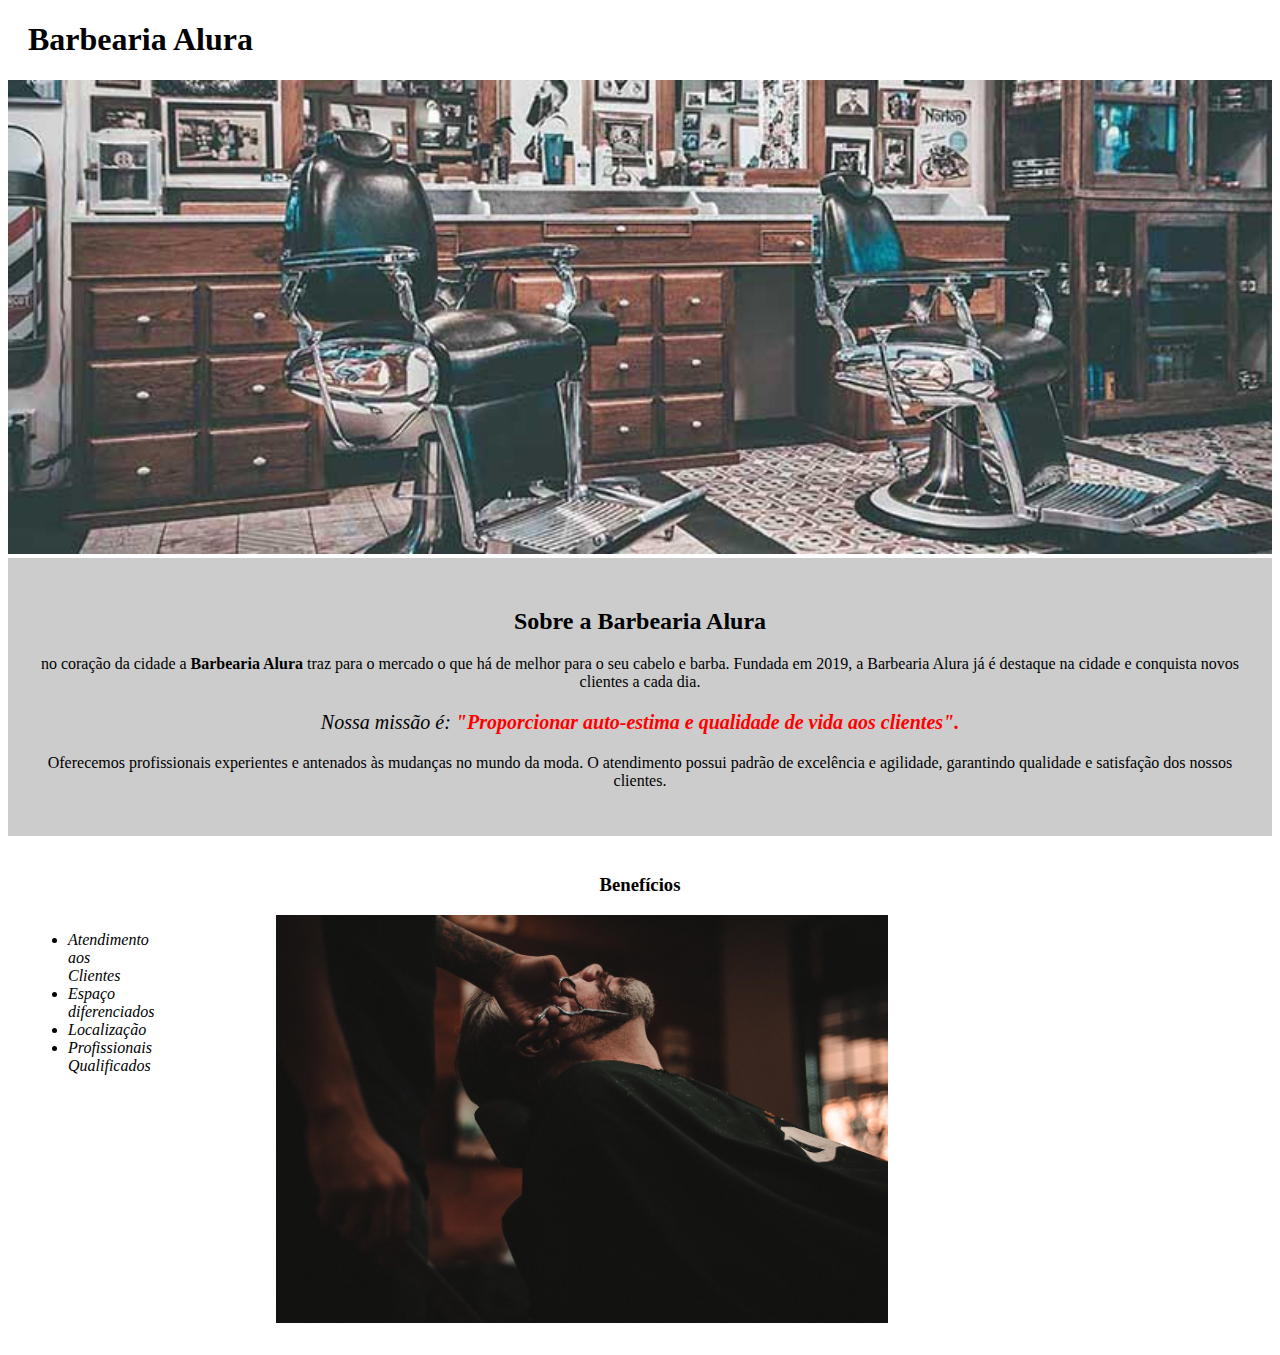
<file: index.html>
<!DOCTYPE html>
<html lang="pt-br">
<head>
    <meta charset="UTF-8">
    <meta http-equiv="X-UA-Compatible" content="IE=edge">
    <meta name="viewport" content="width=device-width, initial-scale=1.0">
    <title>Barbearia Alura</title>
    <link rel="stylesheet" href="style.css">
</head>
<body>
    <header>
        <h1 class="titulo-principal">Barbearia Alura</h1>
    </header>
    <img id="banner" src="banner.jpg" >
    <div class="principal">
        <h2 class="titulo-centralizado">Sobre a Barbearia Alura</h2>
        
        <p> no coração da cidade a <Strong> Barbearia Alura </Strong>traz para o mercado o que há de melhor para o seu cabelo e barba. Fundada em 2019, a Barbearia Alura já é destaque na cidade e conquista novos clientes a cada dia.</p>
        
        <p id="missao"><em>Nossa missão é: <strong>"Proporcionar auto-estima e qualidade de vida aos clientes".</strong></em></p>
        
        <p>Oferecemos profissionais experientes e antenados às mudanças no mundo da moda. O atendimento possui padrão de excelência e agilidade, garantindo qualidade e satisfação dos nossos clientes.</p>
    </div>
     
    <div class="beneficios">
        <h3 class="titulo-centralizado">Benefícios</h3>
        
        <ul>
            <li class="itens">Atendimento aos Clientes</li>
            <li class="itens">Espaço diferenciados</li>
            <li class="itens">Localização</li>
            <li class="itens">Profissionais Qualificados</li>
        </ul>

        <img src="beneficios.jpg" class="imagembeneficios">
    </div>
</body>
</html>
</file>
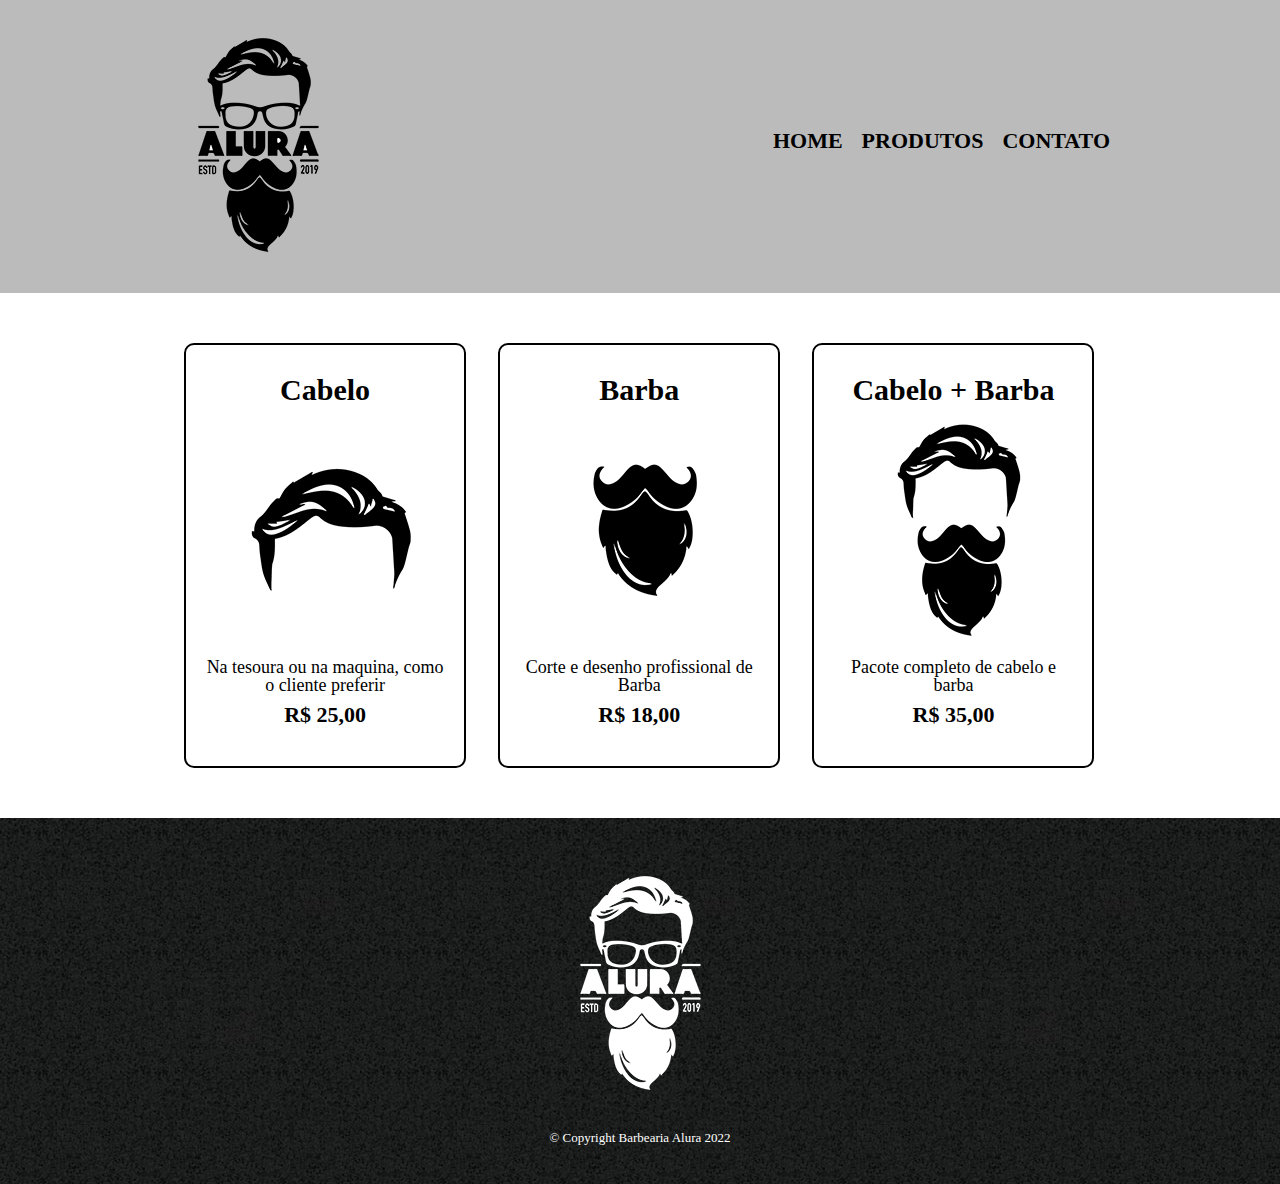
<file: parte1/produtos.html>
<!DOCTYPE html>
<html lang="pt-br">
<head>
    <meta charset="UTF-8">
    <meta http-equiv="X-UA-Compatible" content="IE=edge">
    <meta name="viewport" content="width=device-width, initial-scale=1.0">
    <link rel="stylesheet" href="reset.css">
    <link rel="stylesheet" href="produto.css">
    <title>Produtos- Barbearia Alura</title>
</head>
<body>
    <header>
        <div class="caixa">
            <h1><img src="logo.png"></h1>
            <nav>
                <ul>
                    <li><a href="index.html">Home</a></li>
                    <li><a href="produtos.html">Produtos</a></li>
                    <li><a href="contato.html">Contato</a></li>
                </ul>
            </nav>
        </div>
    </header>

    <main>
        <ul class="produto">
            <li>
                <h2>Cabelo</h2>
                <img src="cabelo.jpg">
                <p class="produto-descricao">Na tesoura ou na maquina, como o cliente preferir</p>
                <p class="produto-preco">R$ 25,00</p>
            </li>
            <li>
                <h2>Barba</h2>
                <img src="barba.jpg">
                <p class="produto-descricao">Corte e desenho profissional de Barba</p>
                <p class="produto-preco">R$ 18,00</p>
            </li>
            <li>
                <h2>Cabelo + Barba</h2>
                <img src="cabelo+barba.jpg">
                <p class="produto-descricao">Pacote completo de cabelo e barba</p>
                <p class="produto-preco">R$ 35,00</p>
            </li>
        </ul>
    </main>
    <footer>
        <img src="logo-branco.png">
        <p class="copyright">&copy; Copyright Barbearia Alura 2022</p>
    </footer>
</body>
</html>
</file>
<file: style.css>
body {

}

#banner{
    width: 100%;
}

.principal{
    background: #CCCCCC;
    padding: 30px;
}

.titulo-principal {
    padding-left: 20px;
}

.titulo-centralizado {
    text-align: center
}

p{
    text-align: center;
}

#missao{
    font-size: 20px;
}

em strong {
    color: #FF0000;
}

.itens{
    font-style: italic;
}

.beneficios {
    background: #FFFFFF;
    padding: 20px;
}

ul {
    display: inline-block;
    vertical-align: top;
    width: 20px;
    margin-right: 15%;
}

.imagembeneficios {
    width: 50%;
}
</file>
<file: parte1/produto.css>
header{
    background: #BBBBBB;
    padding: 20px 0;
}

.caixa{
    width: 940px;
    position: relative;
    margin: auto;
}

nav{
    position: absolute;
    top: 110px;
    right: 0;
}

nav li {
    display: inline;
    margin: 0 0 0 15px;
}

nav a {
    text-transform: uppercase;
    color: #000000;
    font-weight: bold;
    font-size: 22px;
    text-decoration: none;

}

nav a:hover{
    color: #C78C19;
    text-decoration: underline;
}

.produto{

    width: 940px;
    margin: 0 auto;
    padding: 50px 0;
}

.produto li {

    display: inline-block;
    text-align: center;
    width: 30%;
    vertical-align: top;
    /* background-color: #CCCCCC; */
    margin: 0 1.5%;
    padding: 30px 20px;
    box-sizing: border-box;
    border: 2px solid #000000;
    border-radius: 10px;
}

.produto li:hover {
    border-color: #C78C19;
    
}

.produto li:active {
    border-color: #088C19;
}

.produto li:hover h2 {
    font-size: 34px;
}

.produto h2 {

    font-size: 30px;
    font-weight: bold;
}

.produto-descricao {

    font-size: 18px;
}

.produto-preco {
    
    font-size: 22px;
    font-weight: bold;
    margin: 10px;
}

footer {
    text-align: center;
    background: url("bg.jpg");
    padding: 40px 0;
}

footer p {
    color: white ;
    font-size: 13px;
    margin: 20px 0 0;
}
</file>
